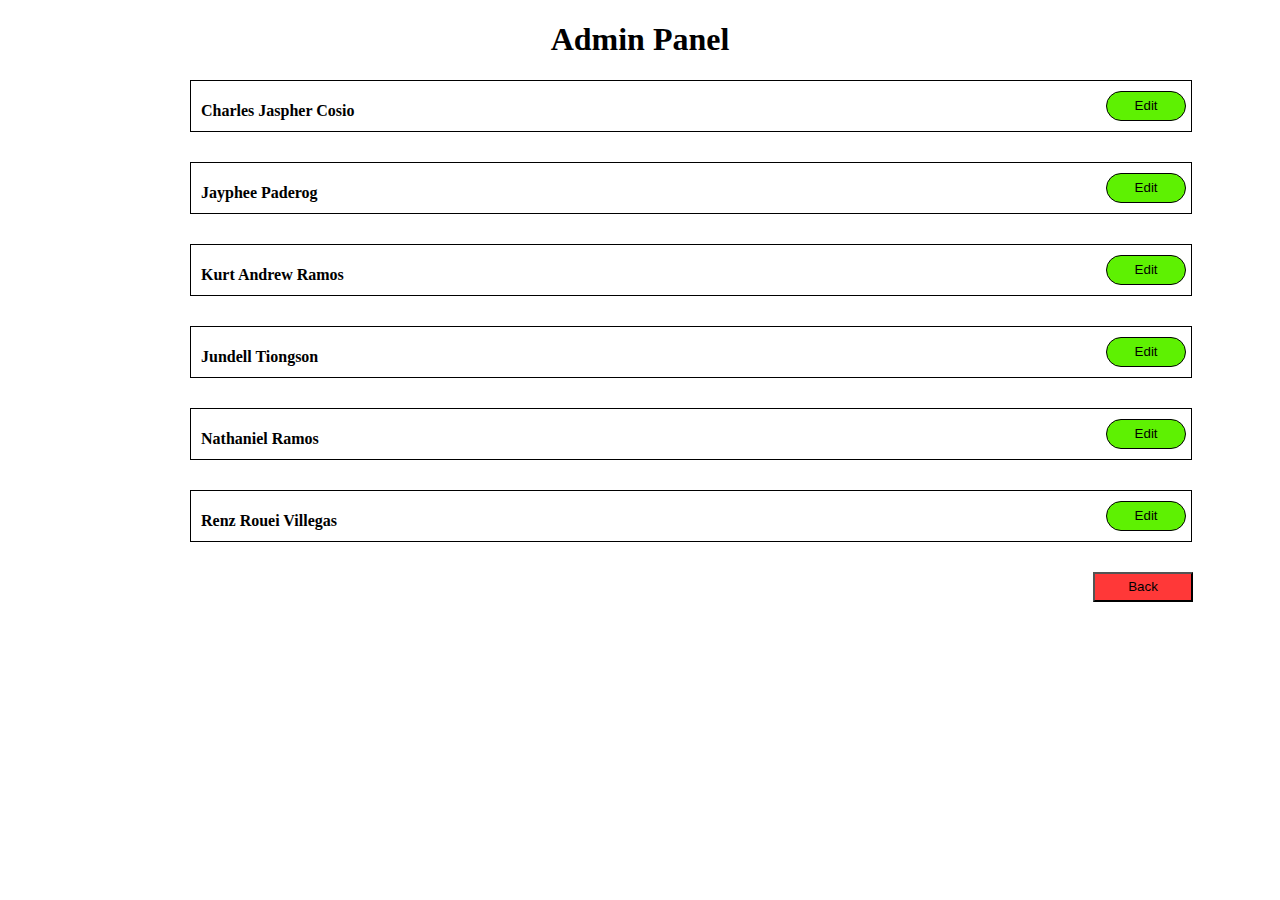
<file: portv2-main-updated/portv2-main/res/html/admin.html>
<!DOCTYPE html>
<html>
    <head>
        <title>Admin</title>
        <meta name="viewport" content="width=device-width, initial-scale=1.0">
        <link rel="stylesheet" href="../../css/admin.css">
    </head>
    <body>
        <div class="title">
        <h1>Admin Panel</h1>
        </div>
        <div class="bar" id="bar1">
            <div class="compressor">
               <h4>Charles Jaspher Cosio</h4>
            </div>
            <button class="edit_button" onclick="window.location.href='m-one.html?member=1'">Edit</button>
        </div>
        <div class="bar" id="bar2">
            <div class="compressor">
               <h4>Jayphee Paderog</h4>
            </div>
            <button class="edit_button" onclick="window.location.href='m-one.html?member=2'">Edit</button>
        </div>
        <div class="bar" id="bar3">
            <div class="compressor">
               <h4>Kurt Andrew Ramos</h4>
            </div>
            <button class="edit_button" onclick="window.location.href='m-one.html?member=3'">Edit</button>
        </div>
        <div class="bar" id="bar4">
            <div class="compressor">
              <h4>Jundell Tiongson</h4>
            </div>
            <button class="edit_button" onclick="window.location.href='m-one.html?member=4'">Edit</button>
        </div>
        <div class="bar" id="bar6">
            <div class="compressor">
               <h4>Nathaniel Ramos</h4>
            </div>
            <button class="edit_button" onclick="window.location.href='m-one.html?member=6'">Edit</button>
        </div>
        <div class="bar" id="bar5">
            <div class="compressor">
                <h4>Renz Rouei Villegas</h4>
            </div>
            <button class="edit_button" onclick="window.location.href='m-one.html?member=5'">Edit</button>
        </div>
        <button class="back" onclick="window.location.href='../../index.html';">Back</button>
    </body>
</html>
</file>
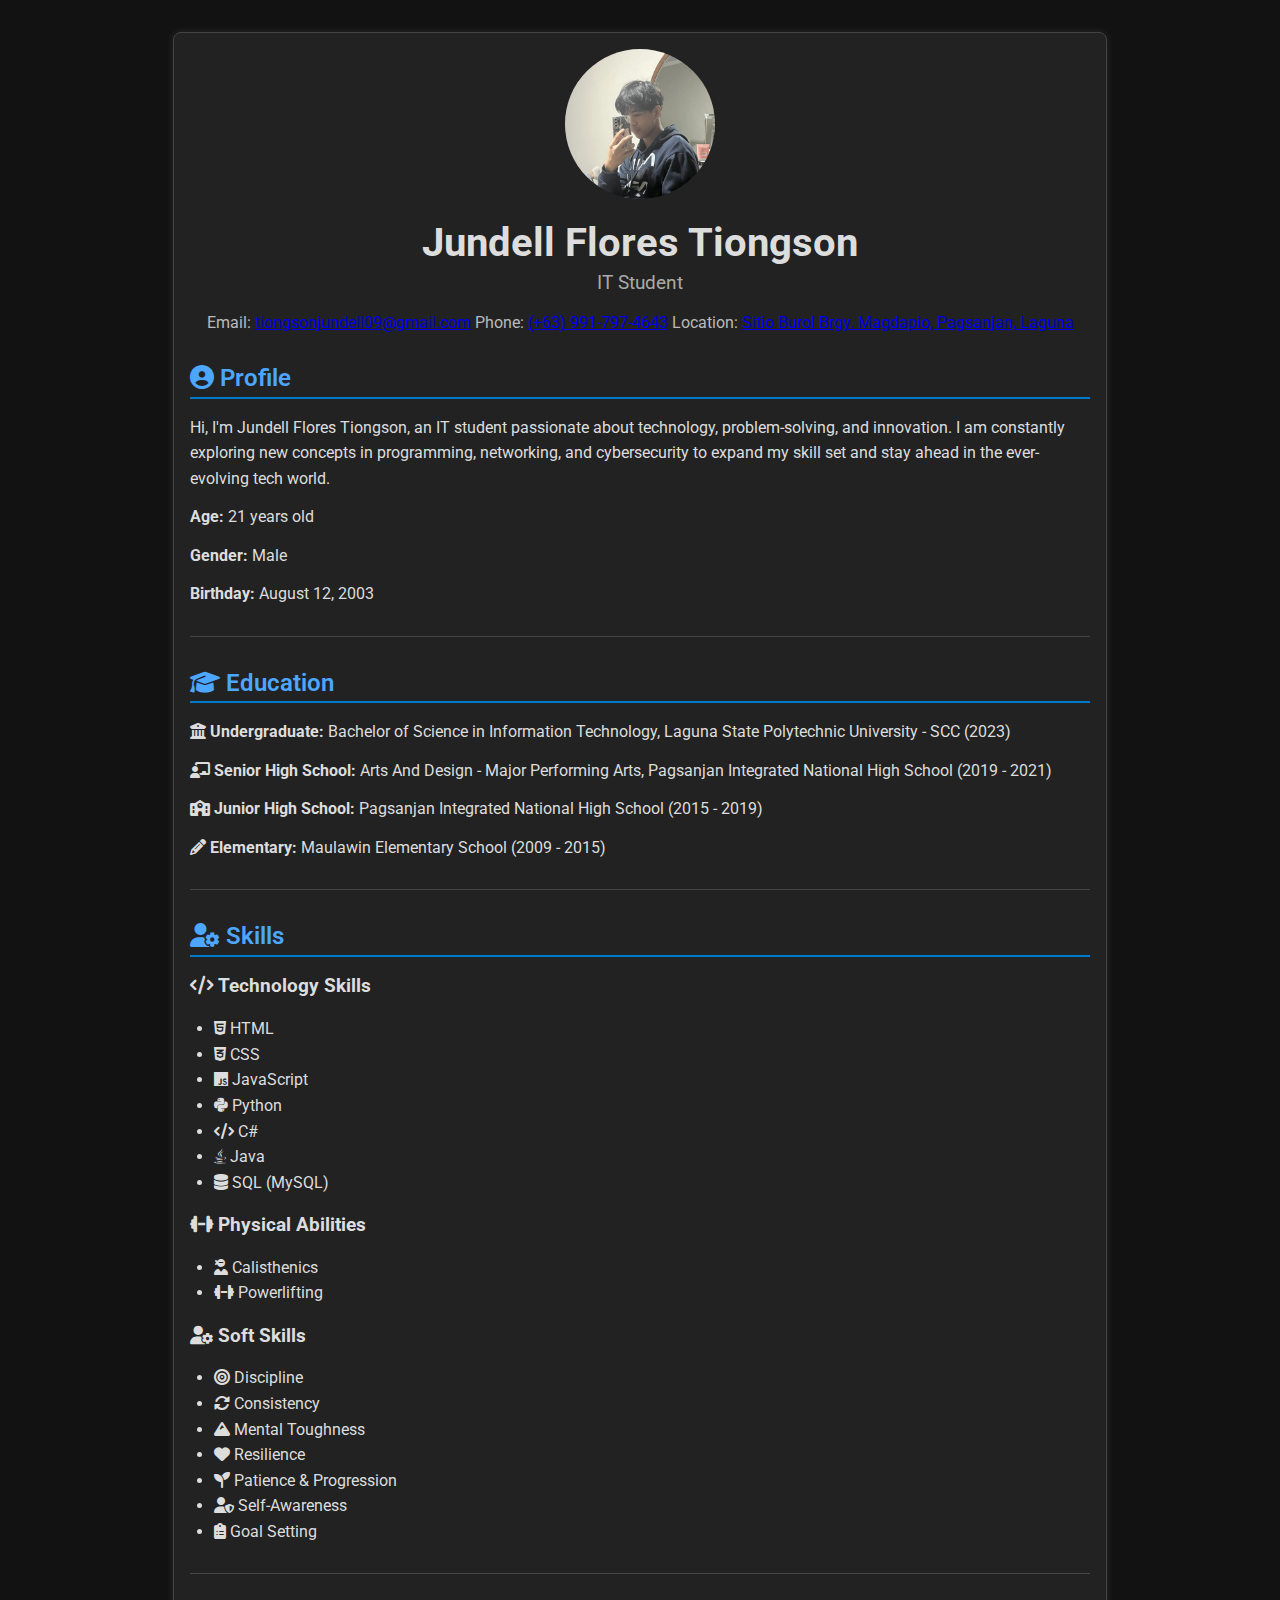
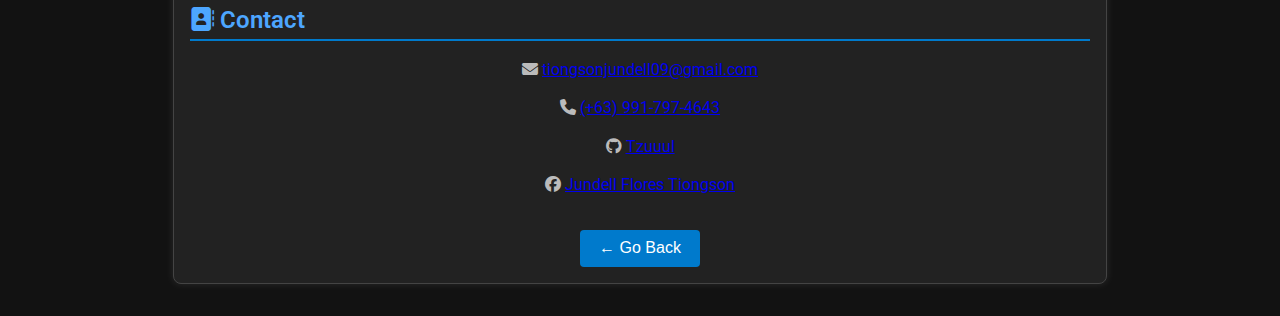
<file: portv2-main-updated/portv2-main/res/html/jftvitae.html>
<!DOCTYPE html>
<html lang="en">
<head>
    <meta charset="UTF-8" />
    <meta name="viewport" content="width=device-width, initial-scale=1" />
    <title>Curriculum Vitae</title>
    <link href="https://fonts.googleapis.com/css2?family=Roboto&display=swap" rel="stylesheet" />
    <link rel="stylesheet" href="https://cdnjs.cloudflare.com/ajax/libs/font-awesome/6.5.0/css/all.min.css">
    <link rel="stylesheet" href="../../css/vitae.css" />
<body>
    <div class="container">
        <header>

            <img src="../img/profile/jundell.jpg" alt="Jundell Flores Tiongson" class="profile-img">
            
            <h1>Jundell Flores Tiongson</h1>
            <p>IT Student</p>
            
            <p class="contact-info">
                Email: <a href="https://mail.google.com/mail/?view=cm&to=tiongsonjundell09@gmail.com" target="_blank">tiongsonjundell09@gmail.com</a>
                Phone: <a href="tel:+639917974643">(+63) 991-797-4643</a> 
                Location: <a href="https://maps.app.goo.gl/ApyJ2vyCSS23k3ne9" target="_blank">
                    Sitio Burol Brgy. Magdapio, Pagsanjan, Laguna
                </a>
            </p>
        </header>
            

    <section id="profile">
        <h2><i class="fas fa-user-circle"></i> Profile</h2>
        <div class="section-content">
            <p>
                Hi, I'm Jundell Flores Tiongson, an IT student passionate about technology, problem-solving, and innovation. 
                I am constantly exploring new concepts in programming, networking, and cybersecurity to expand my skill set and stay ahead in the ever-evolving tech world.
            </p>
            <p><strong>Age:</strong> 21 years old</p>
            <p><strong>Gender:</strong> Male</p>
            <p><strong>Birthday:</strong> August 12, 2003</p>

        </div>
    </section>
    

    <section id="education">
        <h2><i class="fas fa-graduation-cap"></i> Education</h2>
    
        <div class="section-content">
            <p><strong><i class="fas fa-university"></i> Undergraduate:</strong> 
            Bachelor of Science in Information Technology, Laguna State Polytechnic University - SCC (2023)</p>
        </div>
    
        <div class="section-content">
            <p><strong><i class="fas fa-chalkboard-teacher"></i> Senior High School:</strong> 
            Arts And Design - Major Performing Arts, Pagsanjan Integrated National High School (2019 - 2021)</p>
        </div>
    
        <div class="section-content">
            <p><strong><i class="fas fa-school"></i> Junior High School:</strong> 
            Pagsanjan Integrated National High School (2015 - 2019)</p>
        </div>
    
        <div class="section-content">
            <p><strong><i class="fas fa-pencil-alt"></i> Elementary:</strong> 
            Maulawin Elementary School (2009 - 2015)</p>
        </div>
    </section>
    

    <section id="skills">
        <h2><i class="fas fa-user-cog"></i> Skills</h2>
        <div class="section-content">

            <h3><i class="fas fa-code"></i> Technology Skills</h3>
            <ul>
                <li><i class="fab fa-html5"></i> HTML</li>
                <li><i class="fab fa-css3-alt"></i> CSS</li>
                <li><i class="fab fa-js"></i> JavaScript</li>
                <li><i class="fab fa-python"></i> Python</li>
                <li><i class="fas fa-code"></i> C#</li>
                <li><i class="fab fa-java"></i> Java</li>
                <li><i class="fas fa-database"></i> SQL (MySQL)</li>
            </ul>
    
            <h3><i class="fas fa-dumbbell"></i> Physical Abilities</h3>
            <ul>
                <li><i class="fas fa-user-ninja"></i> Calisthenics</li>
                <li><i class="fas fa-dumbbell"></i> Powerlifting</li>
            </ul>
    
            <h3><i class="fas fa-user-cog"></i> Soft Skills</h3>
            <ul>
                <li><i class="fas fa-bullseye"></i> Discipline</li>
                <li><i class="fas fa-sync-alt"></i> Consistency</li>
                <li><i class="fas fa-mountain"></i> Mental Toughness</li>
                <li><i class="fas fa-heart"></i> Resilience</li>
                <li><i class="fas fa-seedling"></i> Patience & Progression</li>
                <li><i class="fas fa-user-shield"></i> Self-Awareness</li>
                <li><i class="fas fa-clipboard-list"></i> Goal Setting</li>
            </ul>
        </div>
    </section>
    
    

    <section id="contact">
        <h2><i class="fas fa-address-book"></i> Contact</h2>
        <div class="section-content contact-info">
            <p><i class="fas fa-envelope"></i> 
                <a href="https://mail.google.com/mail/?view=cm&to=tiongsonjundell09@gmail.com" target="_blank">
                    tiongsonjundell09@gmail.com
                </a>
            </p>
    
            <p><i class="fas fa-phone"></i> 
                <a href="tel:+639917974643">(+63) 991-797-4643</a>
            </p>
    
            <p><i class="fab fa-github"></i> 
                <a href="https://github.com/Tzuuul" target="_blank">Tzuuul</a>
            </p>
    
            <p><i class="fab fa-facebook"></i> 
                <a href="https://web.facebook.com/jundell.tiongson3/" target="_blank">Jundell Flores Tiongson</a>
            </p>
        </div>
    </section>
    
    <div style="text-align: center; margin-top: 2rem;">
        <button onclick="window.location.href='../../index.html'">← Go Back</button>
    </div>
    </div>
</body>
</html>
</file>
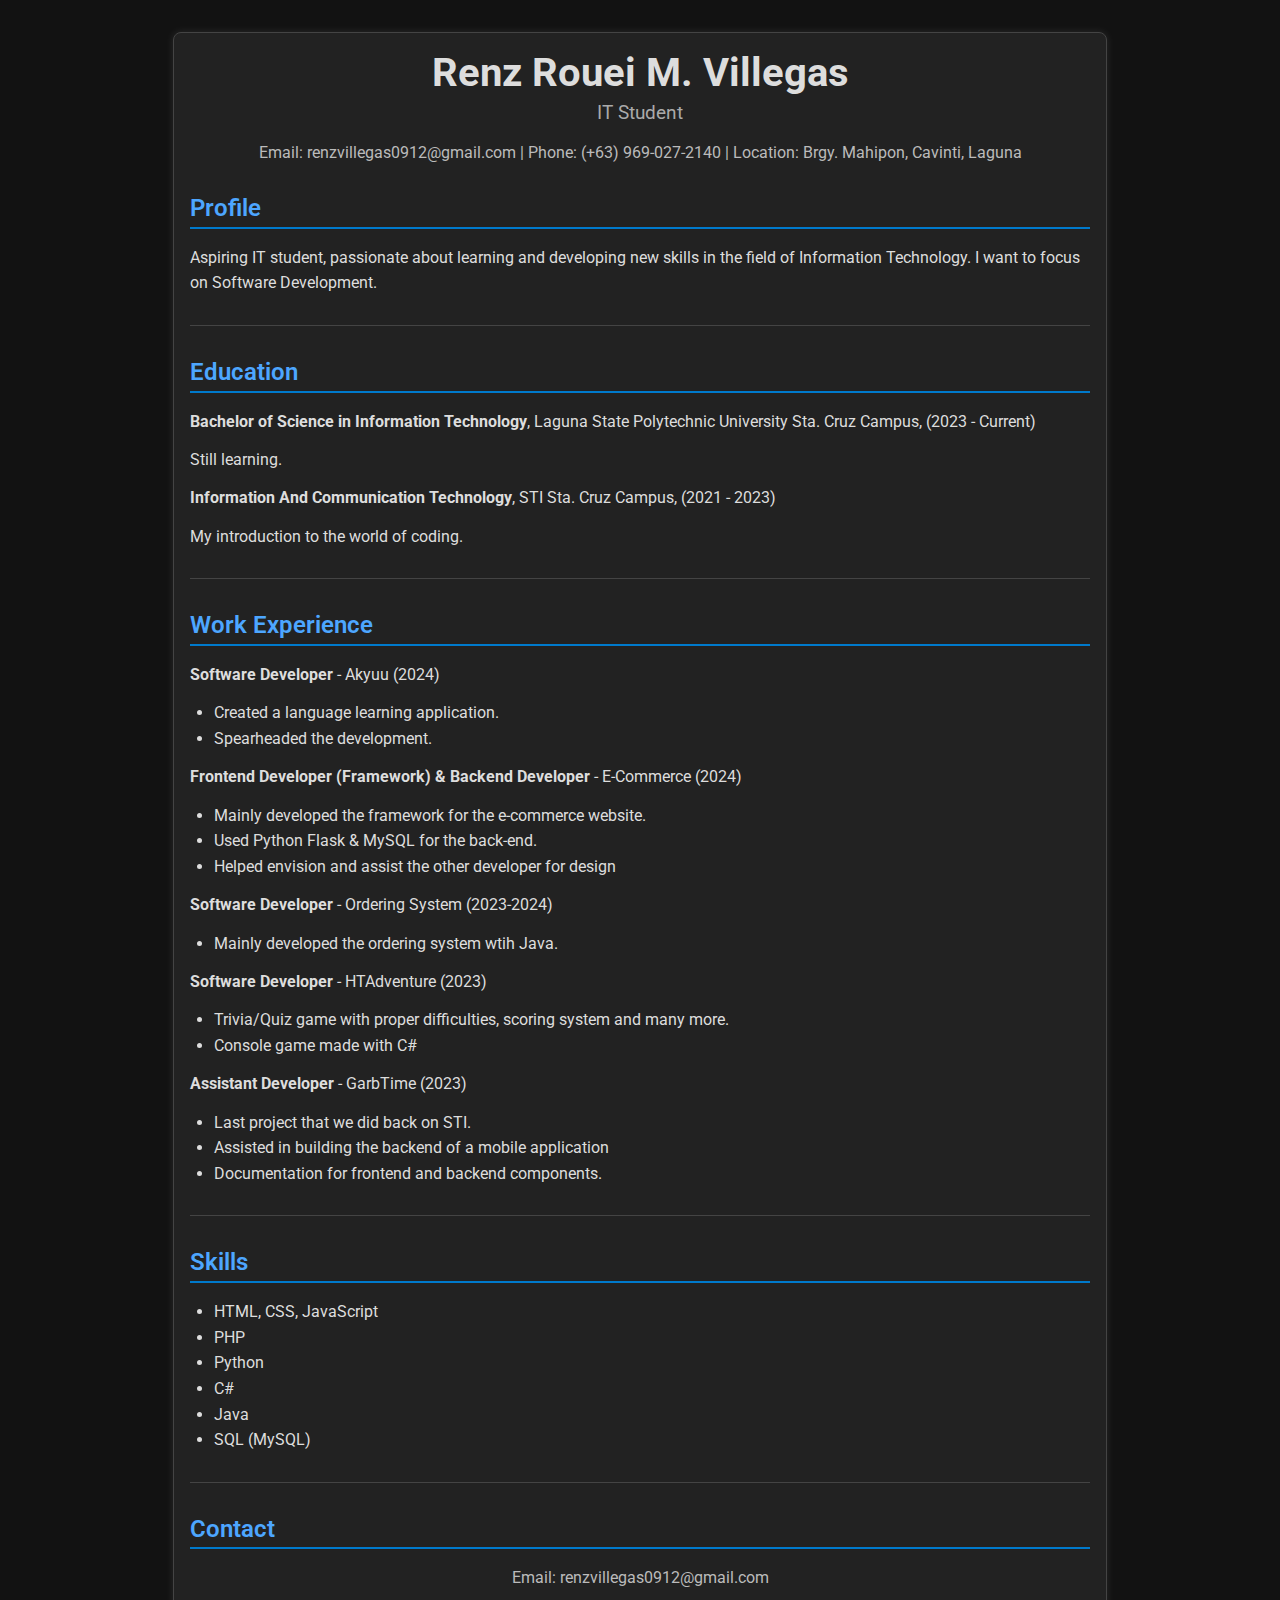
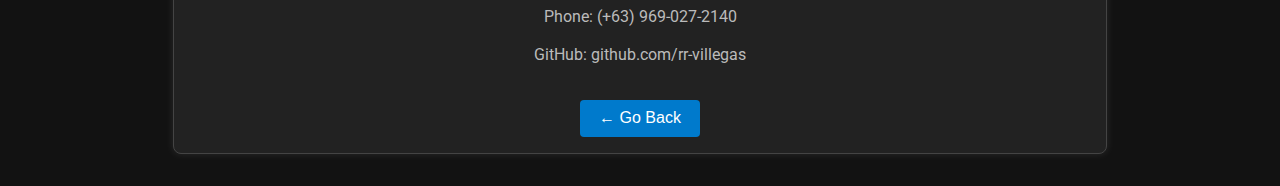
<file: portv2-main-updated/portv2-main/res/html/vitae.html>
<!DOCTYPE html>
<html lang="en">
<head>
    <meta charset="UTF-8" />
    <meta name="viewport" content="width=device-width, initial-scale=1" />
    <title>Curriculum Vitae</title>
    <link href="https://fonts.googleapis.com/css2?family=Roboto&display=swap" rel="stylesheet" />
    <link rel="stylesheet" href="../../css/vitae.css" />
<body>
    <div class="container">
    <header>
        <h1>Renz Rouei M. Villegas</h1>
        <p>IT Student</p>
        <p class="contact-info">
            Email: renzvillegas0912@gmail.com | Phone: (+63) 969-027-2140 | Location: Brgy. Mahipon, Cavinti, Laguna
        </p>
    </header>

    <section id="profile">
        <h2>Profile</h2>
        <div class="section-content">
            <p>Aspiring IT student, passionate about learning and developing new skills in the field of Information Technology. I want to focus on Software Development.</p>
        </div>
    </section>

    <section id="education">
        <h2>Education</h2>
        <div class="section-content">
            <p><strong>Bachelor of Science in Information Technology</strong>, Laguna State Polytechnic University Sta. Cruz Campus, (2023 - Current)</p>
            <p>Still learning.</p>
        </div>
        <div class="section-content">
            <p><strong>Information And Communication Technology</strong>, STI Sta. Cruz Campus, (2021 - 2023)</p>
            <p>My introduction to the world of coding.</p>
        </div>
    </section>

    <section id="experience">
        <h2>Work Experience</h2>
        <div class="section-content">
            <p><strong>Software Developer</strong> - Akyuu (2024)</p>
            <ul>
                <li>Created a language learning application.</li>
                <li>Spearheaded the development.</li>
            </ul>
            <p><strong>Frontend Developer (Framework) & Backend Developer</strong> - E-Commerce (2024)</p>
            <ul>
                <li>Mainly developed the framework for the e-commerce website.</li>
                <li>Used Python Flask & MySQL for the back-end.</li>
                <li>Helped envision and assist the other developer for design</li>
            </ul>
            <p><strong>Software Developer</strong> - Ordering System (2023-2024)</p>
            <ul>
                <li>Mainly developed the ordering system wtih Java.</li>
            </ul>
            <p><strong>Software Developer</strong> - HTAdventure (2023)</p>
            <ul>
                <li>Trivia/Quiz game with proper difficulties, scoring system and many more.</li>
                <li>Console game made with C#</li>
            </ul>
            <p><strong>Assistant Developer</strong> - GarbTime (2023)</p>
            <ul>
                <li>Last project that we did back on STI.</li>
                <li>Assisted in building the backend of a mobile application</li>
                <li>Documentation for frontend and backend components.</li>
            </ul>
        </div>
    </section>

    <section id="skills">
        <h2>Skills</h2>
        <div class="section-content">
            <ul>
                <li>HTML, CSS, JavaScript</li>
                <li>PHP</li>
                <li>Python</li>
                <li>C#</li>
                <li>Java</li>
                <li>SQL (MySQL)</li>
            </ul>
        </div>
    </section>

    <section id="contact">
        <h2>Contact</h2>
        <div class="section-content contact-info">
            <p>Email: renzvillegas0912@gmail.com</p>
            <p>Phone: (+63) 969-027-2140</p>
            <p>GitHub: github.com/rr-villegas</p>
        </div>
    </section>
    <div style="text-align: center; margin-top: 2rem;">
        <button onclick="window.location.href='../../index.html'">← Go Back</button>
    </div>
    </div>
</body>
</html>
</file>
<file: portv2-main-updated/portv2-main/css/admin.css>
html, body {
    height: 100%;
    margin: 0;
    overflow: hidden; /* Prevent scrollbars on html and body */
}

.title{
    text-align: center;
}

.bar{
    width: 1000px;
    background-color: #ffffff;
    border: solid black 1px;
    height: 50px;
    margin-left: 190px;
    text-align: left;
    margin-bottom: 30px;
    display: flex;
    gap: 150px;
    
}

h4{
    margin-left: 10px;
}

.edit_button{
    background-color: #5ef102;
    border: solid black 1px;
    border-radius: 30px;
    width: 100px;
    height: 30px;
    align-items: right;
    margin-top: 10px;
    margin-right: 5px;
    cursor: pointer;
    transition: box-shadow 0.3s ease;
   
}

.edit_button:hover{
    box-shadow: 0 5px 15px rgba(0, 0, 0, 0.3);
}

.compressor{
    width: 1000px;
    text-align: left;
}

.back{
    margin-left: 1093px;
    background-color: #ff3838;
    height: 30px;
    width: 100px;
    cursor: pointer;
    transition: box-shadow 0.3s ease;
}

.back:hover{
    box-shadow: 0 5px 15px rgba(0, 0, 0, 0.3);
}
</file>
<file: portv2-main-updated/portv2-main/css/vitae.css>
body {
    font-family: 'Roboto', Arial, sans-serif;
    background-color: #121212;
    color: #ddd;
    margin: 0;
    padding: 0;
}

.container {
    max-width: 900px;
    margin: 2rem auto;
    padding: 1rem;
    background-color: #222222;
    border: 1px solid #444444;
    box-shadow: 0 0 8px rgba(255,255,255,0.1);
    border-radius: 8px;
}

header {
    text-align: center;
    margin-bottom: 2rem;
}

header h1 {
    margin: 0;
    font-size: 2.5rem;
    font-weight: 700;
}

header p {
    font-size: 1.2rem;
    color: #aaa;
    margin-top: 0.3rem;
}

section {
    margin-bottom: 2rem;
    border-bottom: 1px solid #444;
    padding-bottom: 1rem;
}

section:last-of-type {
    border-bottom: none;
    padding-bottom: 0;
}

section h2 {
    border-bottom: 2px solid #007acc;
    padding-bottom: 0.3rem;
    margin-bottom: 1rem;
    color: #4da6ff;
    font-weight: 600;
}

.section-content p, .section-content ul {
    margin: 0.3rem 0 0.8rem 0;
    line-height: 1.6;
    font-size: 1rem;
}

ul {
    list-style-type: disc;
    padding-left: 1.5rem;
}

.contact-info {
    text-align: center;
    font-size: 1rem;
    color: #bbb;
}

button {
    background-color: #007acc;
    color: #fff;
    border: none;
    padding: 0.6rem 1.2rem;
    font-size: 1rem;
    border-radius: 4px;
    cursor: pointer;
    transition: background-color 0.3s ease;
}

button:hover {
    background-color: #005f99;
}

@media (max-width: 600px) {
    .container {
        margin: 1rem;
        padding: 1rem;
    }
    header h1 {
        font-size: 2rem;
    }
    section h2 {
        font-size: 1.2rem;
    }
}

.profile-img {
    width: 150px; 
    height: 150px; 
    border-radius: 50%; 
    object-fit: cover; 
    margin-bottom: 20px; 
    display: block; 
    margin-left: auto;
    margin-right: auto;
}
</file>
